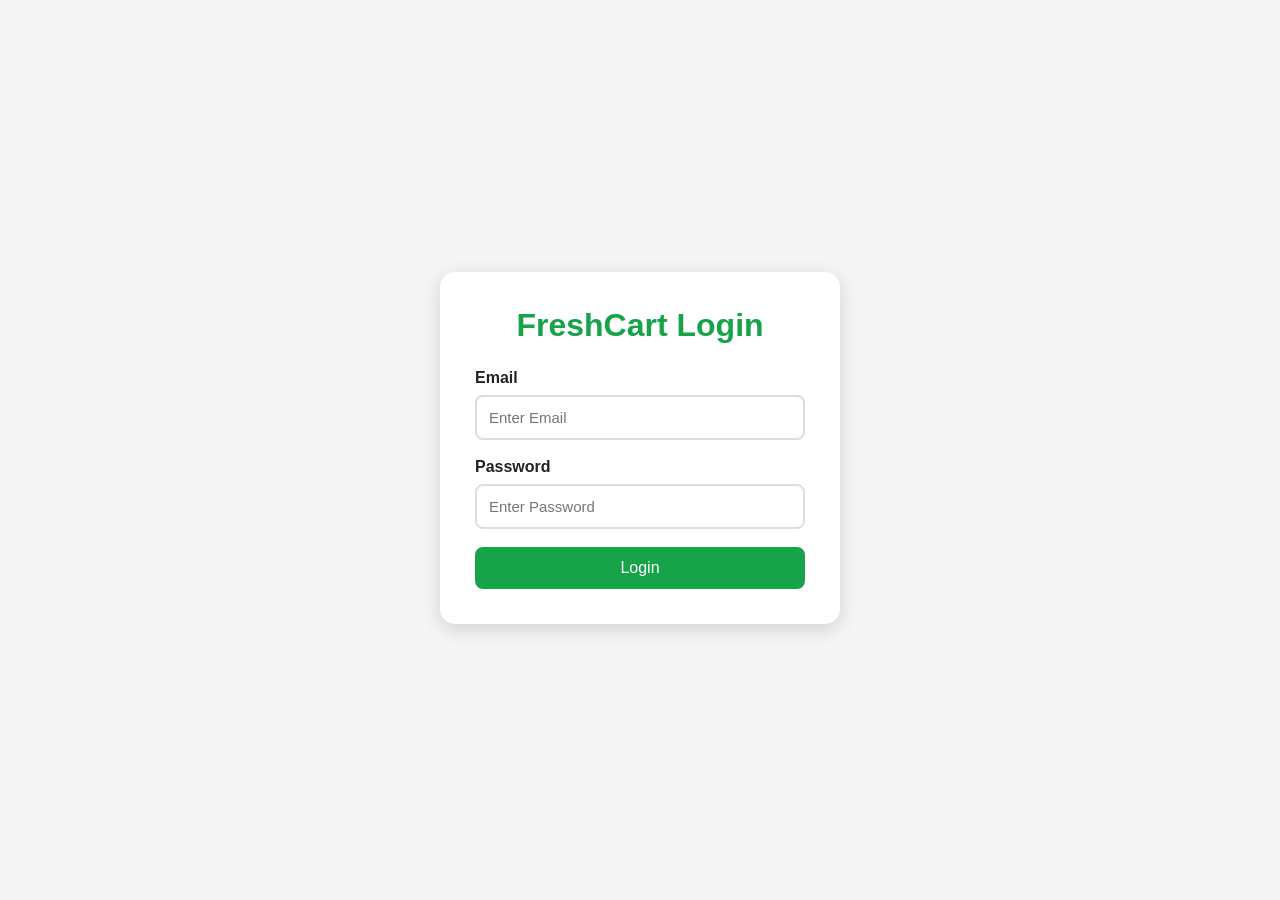
<file: index.html>
<!DOCTYPE html>
<html lang="en">
<head>
    <meta charset="UTF-8">
    <meta name="viewport" content="width=device-width, initial-scale=1.0">
    <title>FreshCart Grocery</title>

    <!-- External CSS -->
    <link rel="stylesheet" href="style.css">
</head>

<body>
    <script>
if (!localStorage.getItem("loggedInUser")) {
    window.location.href = "login.html";
}
</script>

    <!--  HEADER -->

    <header class="header">

        <!-- Logo -->
        <div class="logo-section">
            <img src="images/logo.png" alt="FreshCart Logo" class="logo">
        </div>

        <!-- Delivery Location -->
        <div class="location">
            <h4>Delivering to</h4>
            <p>Hyderabad</p>
        </div>

        <!-- Search -->
        <div class="search-box">
    <input
        type="text"
        id="searchInput"
        placeholder="Search groceries...">
</div>

<!-- My Orders -->
<a href="orders.html" class="orders-link">

    My Orders

</a>

<!-- Logged In User -->
<div class="user-email">

    <span id="loggedUser"></span>

</div>

<!-- Logout -->
<button id="logoutBtn">

    Logout

</button>

<!-- Cart -->
<div class="cart">
            <span class="cart-icon">🛒</span>
            <span id="cartCount">0</span>
        </div>

    </header>

    <!--  CATEGORY SECTION  -->

    <section
    class="category-section"
    id="categorySection">

</section>
    <!-- PRODUCT GRID  -->

    <main>

    <!-- Loading -->

    <div id="loading" class="loading">

        Loading products...

    </div>

    <!-- Error -->

    <div id="errorMessage" class="error-message">

        Failed to load products. Please try again.

    </div>

    <!-- Product Grid -->

    <div id="productGrid" class="product-grid">

    </div>

    <!-- No Products -->

    <div id="noProducts" class="no-products">

        No products found.

    </div>

</main>
<div id="successMessage" class="success-message">

    Order placed successfully!

</div>
    <!-- CART SUMMARY  -->

    <div id="cartSummary" class="cart-summary">

        <div class="cart-details">
            <h3>
                <span id="totalItems">0</span> Items
            </h3>

            <p>
                Total : ₹<span id="totalPrice">0</span>
            </p>
        </div>

        <button id="checkoutBtn">
            Proceed to Checkout
        </button>

    </div>

    <!-- External JavaScript -->
    <script src="script.js"></script>

</body>
</html>
</file>
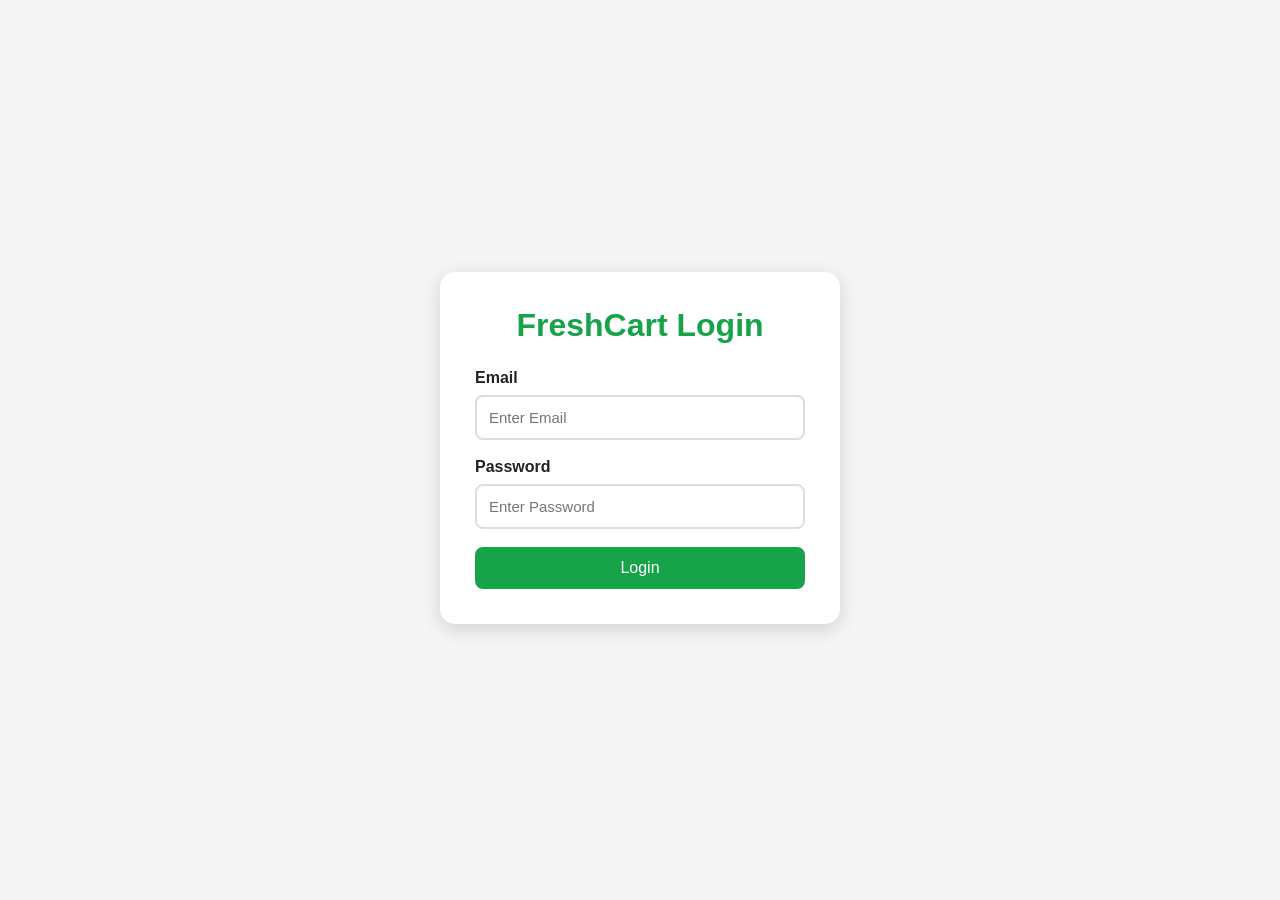
<file: login.html>
<!DOCTYPE html>
<html lang="en">
<head>
    <meta charset="UTF-8">
    <meta name="viewport" content="width=device-width, initial-scale=1.0">
    <title>Login - FreshCart</title>

    <link rel="stylesheet" href="style.css">
</head>
<body class="login-body">

<div class="login-container">

    <h1>FreshCart Login</h1>

    <div class="login-group">

        <label>Email</label>

        <input
            type="email"
            id="email"
            placeholder="Enter Email">

    </div>

    <div class="login-group">

        <label>Password</label>

        <input
            type="password"
            id="password"
            placeholder="Enter Password">

    </div>

    <button id="loginBtn">

        Login

    </button>

    <p id="loginError" class="login-error">

        Please enter email and password

    </p>

</div>

<script src="script.js"></script>

</body>
</html>
</file>
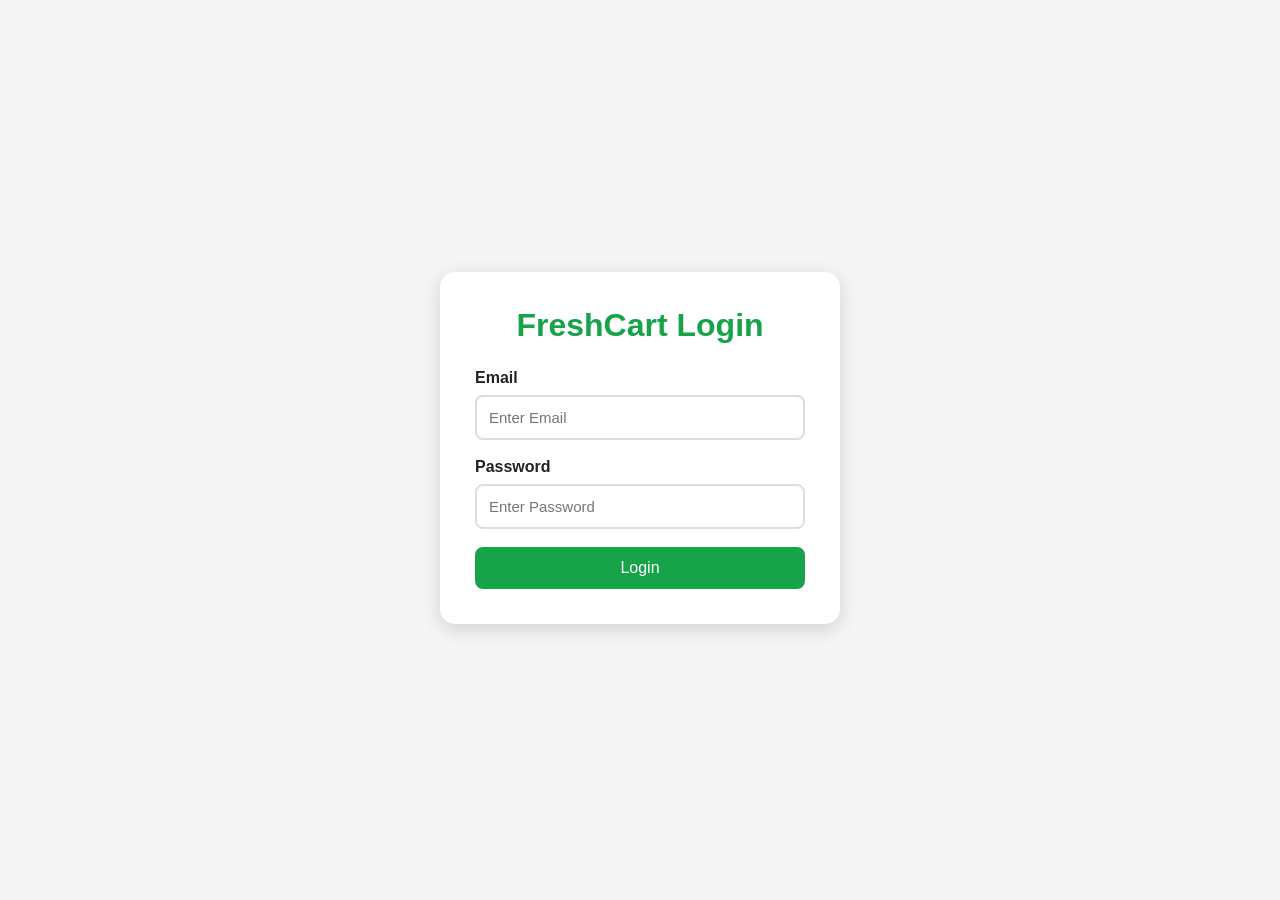
<file: orders.html>
<!DOCTYPE html>
<html lang="en">
<head>
    <meta charset="UTF-8">
    <meta name="viewport" content="width=device-width, initial-scale=1.0">
    <title>My Orders - FreshCart</title>

    <link rel="stylesheet" href="style.css">
</head>
<body>

    <!-- HEADER -->

    <header class="header">

        <div class="logo-section">

            <img src="images/logo.png" alt="FreshCart Logo" class="logo">

        </div>

        <h2>My Orders</h2>

    </header>

    <!-- ORDER HISTORY -->

    <main class="orders-page">

        <div id="ordersContainer">

            <!-- Orders will be displayed here -->

        </div>

        <div id="noOrders" class="no-products">

            No orders placed yet.

        </div>

        <button
            class="back-btn"
            onclick="window.location.href='index.html'">

            Back to Shop

        </button>

    </main>

    <script src="script.js"></script>

</body>
</html>
</file>
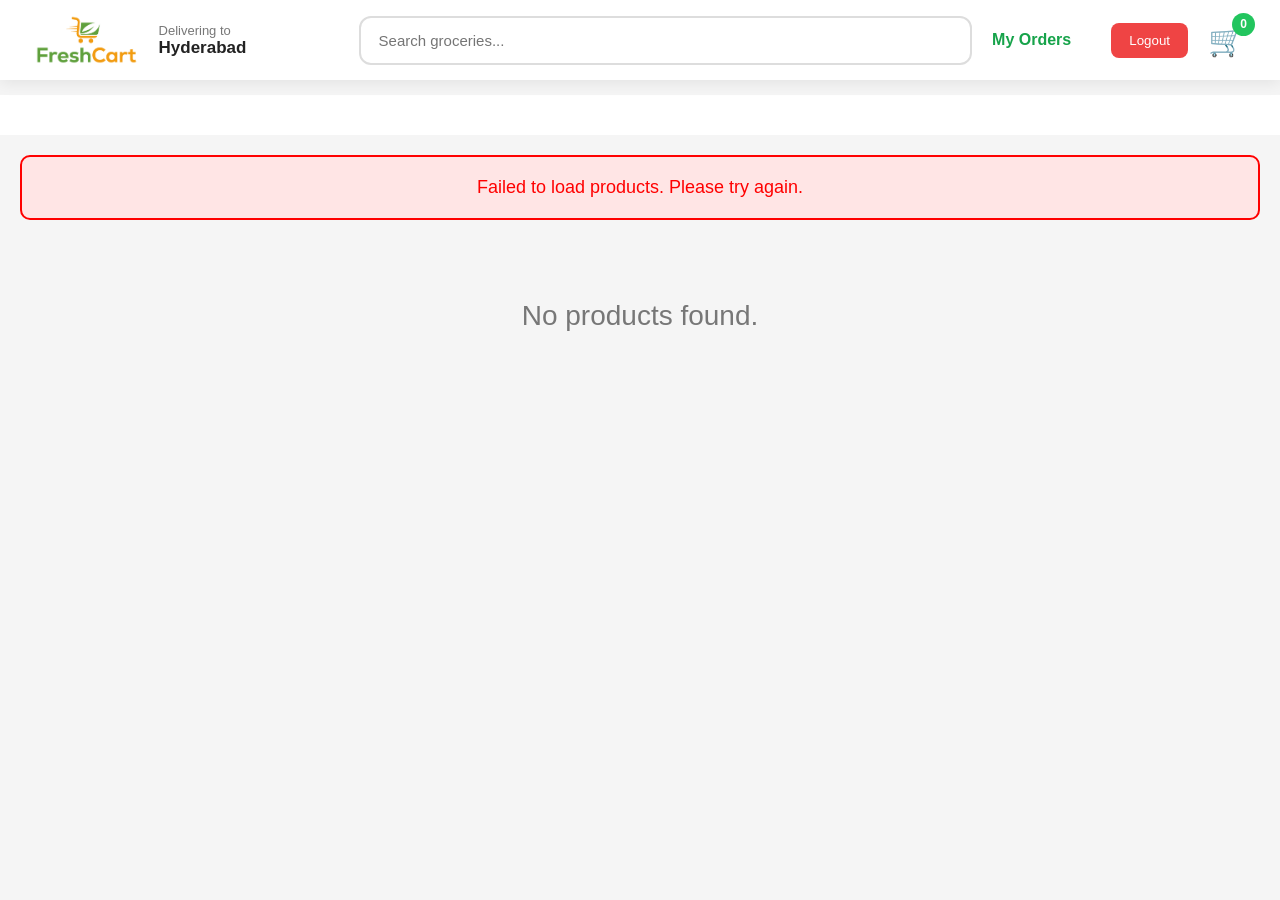
<file: shop.html>
<!DOCTYPE html>
<html lang="en">
<head>
    <meta charset="UTF-8">
    <meta name="viewport" content="width=device-width, initial-scale=1.0">
    <title>FreshCart Grocery</title>

    <!-- External CSS -->
    <link rel="stylesheet" href="style.css">
</head>

<body>

    <!--  HEADER -->

    <header class="header">

        <!-- Logo -->
        <div class="logo-section">
            <img src="images/logo.png" alt="FreshCart Logo" class="logo">
        </div>

        <!-- Delivery Location -->
        <div class="location">
            <h4>Delivering to</h4>
            <p>Hyderabad</p>
        </div>

        <!-- Search -->
        <div class="search-box">
    <input
        type="text"
        id="searchInput"
        placeholder="Search groceries...">
</div>

<!-- My Orders -->
<a href="orders.html" class="orders-link">

    My Orders

</a>

<!-- Logged In User -->
<div class="user-email">

    <span id="loggedUser"></span>

</div>

<!-- Logout -->
<button id="logoutBtn">

    Logout

</button>

<!-- Cart -->
<div class="cart">
            <span class="cart-icon">🛒</span>
            <span id="cartCount">0</span>
        </div>

    </header>

    <!--  CATEGORY SECTION  -->

    <section
    class="category-section"
    id="categorySection">

</section>
    <!-- PRODUCT GRID  -->

    <main>

    <!-- Loading -->

    <div id="loading" class="loading">

        Loading products...

    </div>

    <!-- Error -->

    <div id="errorMessage" class="error-message">

        Failed to load products. Please try again.

    </div>

    <!-- Product Grid -->

    <div id="productGrid" class="product-grid">

    </div>

    <!-- No Products -->

    <div id="noProducts" class="no-products">

        No products found.

    </div>

</main>
<div id="successMessage" class="success-message">

    Order placed successfully!

</div>
    <!-- CART SUMMARY  -->

    <div id="cartSummary" class="cart-summary">

        <div class="cart-details">
            <h3>
                <span id="totalItems">0</span> Items
            </h3>

            <p>
                Total : ₹<span id="totalPrice">0</span>
            </p>
        </div>

        <button id="checkoutBtn">
            Proceed to Checkout
        </button>

    </div>

    <!-- External JavaScript -->
    <script src="script.js"></script>

</body>
</html>
</file>
<file: style.css>
/*RESET*/

*{
    margin:0;
    padding:0;
    box-sizing:border-box;
   font-family: Arial, Helvetica, sans-serif;
}

html{
    scroll-behavior:smooth;
}

body{
    background:#f5f5f5;
    color:#222;
    padding-top:95px;
    padding-bottom:100px;
}

/*HEADER*/

.header{
    position:fixed;
    top:0;
    left:0;
    width:100%;
    height:80px;
    background:#ffffff;
    display:flex;
    align-items:center;
    justify-content:space-between;
    gap:20px;
    padding:0 35px;
    box-shadow:0 3px 15px rgba(0,0,0,.08);
    z-index:999;
}

.logo{
    height:50px;
    width:auto;
    display:block;
}

.cart-icon{
    font-size:30px;
}

.location{
    min-width:180px;
}

.location h4{
    font-size:13px;
    color:#777;
    font-weight:500;
}

.location p{
    font-size:17px;
    font-weight:600;
}

.search-box{
    flex:1;
}

.search-box input{
    width:100%;
    padding:14px 18px;
    border:2px solid #ddd;
    border-radius:12px;
    outline:none;
    font-size:15px;
    transition:.3s;
}

.search-box input:focus{
    border-color:#22c55e;
}

.cart{
    position:relative;
    cursor:pointer;
}

.cart i{
    font-size:30px;
    color:#333;
}

#cartCount{
    position:absolute;
    top:-10px;
    right:-10px;
    width:23px;
    height:23px;
    border-radius:50%;
    background:#22c55e;
    color:#fff;
    display:flex;
    align-items:center;
    justify-content:center;
    font-size:12px;
    font-weight:600;
}

/*CATEGORY SECTION*/

.category-section{
    background:#fff;
    padding:20px;
    display:flex;
    gap:15px;
    overflow-x:auto;
    white-space:nowrap;
    scrollbar-width:none;
}

.category-section::-webkit-scrollbar{
    display:none;
}

.category-btn{
    padding:12px 22px;
    border:none;
    border-radius:25px;
    background:#ececec;
    cursor:pointer;
    font-size:15px;
    transition:.3s;
    font-weight:500;
}

.category-btn:hover{
    background:#d7ffd7;
}

.category-btn.active{
    background:#22c55e;
    color:#fff;
}

/*PRODUCT GRID*/

.product-grid{
    max-width:1400px;
    margin:35px auto;
    padding:0 20px;
    display:grid;
    grid-template-columns:repeat(auto-fit,minmax(250px,1fr));
    gap:25px;
}

/*PRODUCT CARD*/

.product-card{
    background:#fff;
    border-radius:18px;
    overflow:hidden;
    box-shadow:0 8px 20px rgba(0,0,0,.08);
    transition:.35s;
    display:flex;
    flex-direction:column;
}

.product-card:hover{
    transform:translateY(-6px);
}

.product-card img{
    width:100%;
    height:200px;
    object-fit:cover;
}

.product-info{
    padding:18px;
}

.product-info h3{
    font-size:20px;
    margin-bottom:10px;
}

.weight{
    color:#777;
    font-size:15px;
    margin-bottom:12px;
}

.price-row{
    display:flex;
    justify-content:space-between;
    align-items:center;
}

/*PRICE*/

.price{
    color:#16a34a;
    font-size:22px;
    font-weight:700;
}

/*ADD BUTTON*/

.add-btn{
    border:none;
    background:#22c55e;
    color:#fff;
    padding:10px 22px;
    border-radius:10px;
    cursor:pointer;
    font-size:15px;
    transition:.3s;
}

.add-btn:hover{
    background:#16a34a;
}

/*QUANTITY CONTROLLER*/

.quantity{
    display:flex;
    align-items:center;
    gap:12px;
}

.quantity button{
    width:34px;
    height:34px;
    border:none;
    border-radius:50%;
    background:#22c55e;
    color:#fff;
    font-size:20px;
    cursor:pointer;
}

.quantity span{
    font-size:18px;
    font-weight:600;
}

/*NO PRODUCTS*/

.no-products{
    display:none;
    text-align:center;
    font-size:28px;
    color:#777;
    margin-top:80px;
}

/* CART SUMMARY*/

.cart-summary{
    position:fixed;
    bottom:0;
    left:0;
    width:100%;
    background:#16a34a;
    color:#fff;
    display:none;
    justify-content:space-between;
    align-items:center;
    padding:18px 35px;
    box-shadow:0 -5px 15px rgba(0,0,0,.15);
    z-index:1000;
    animation:slideUp .4s ease;
}

.cart-details{
    display:flex;
    flex-direction:column;
    gap:5px;
}

.cart-details h3{
    font-size:20px;
    font-weight:600;
}

.cart-details p{
    font-size:16px;
}

#checkoutBtn{
    border:none;
    background:#fff;
    color:#16a34a;
    padding:14px 24px;
    border-radius:10px;
    font-size:16px;
    font-weight:600;
    cursor:pointer;
    transition:.3s;
}

#checkoutBtn:hover{
    background:#f3f3f3;
    transform:scale(1.03);
}

/*ANIMATIONS*/

@keyframes slideUp{
    from{
        transform:translateY(100%);
        opacity:0;
    }

    to{
        transform:translateY(0);
        opacity:1;
    }
}

@keyframes fadeIn{
    from{
        opacity:0;
        transform:translateY(15px);
    }

    to{
        opacity:1;
        transform:translateY(0);
    }
}

.product-card{
    animation:fadeIn .4s ease;
}


/*MOBILE RESPONSIVE*/

@media (max-width:768px){

.header{

    height:auto;
    flex-wrap:wrap;
    padding:12px 15px;
    gap:12px;

}

.logo-section{

    width:40%;

}

.logo{

    height:42px;

}

.location{

    width:40%;
    min-width:auto;

}

.location h4{

    font-size:11px;

}

.location p{

    font-size:18px;

}

.cart{

    width:10%;
    text-align:right;

}

.search-box{

    width:100%;
    order:4;

}

.search-box input{

    width:100%;
    font-size:14px;
    padding:12px;

}

body{

    padding-top:145px;

}

/* Remaining mobile CSS */

.category-section{

    padding:15px 10px;
    gap:10px;

}

.category-btn{

    font-size:14px;
    padding:10px 18px;

}

.product-grid{

    padding:15px;
    gap:18px;

}

.product-card img{

    height:180px;

}

.cart-summary{

    padding:15px;

}

#checkoutBtn{

    padding:12px 18px;
    font-size:14px;

}

}


/* LARGE SCREENS*/

@media(min-width:1400px){

.product-grid{

    grid-template-columns:repeat(4,1fr);

}

}

/* SCROLLBAR */

::-webkit-scrollbar{

    width:8px;

}

::-webkit-scrollbar-track{

    background:#ececec;

}

::-webkit-scrollbar-thumb{

    background:#22c55e;
    border-radius:10px;

}

::-webkit-scrollbar-thumb:hover{

    background:#16a34a;

}

/* LOGIN PAGE */

.login-body{
    background:#f5f5f5;
    display:flex;
    justify-content:center;
    align-items:center;
    min-height:100vh;
}

.login-container{
    width:100%;
    max-width:400px;
    background:#fff;
    padding:35px;
    border-radius:15px;
    box-shadow:0 5px 20px rgba(0,0,0,.15);
}

.login-container h1{
    text-align:center;
    margin-bottom:25px;
    color:#16a34a;
}

.login-group{
    margin-bottom:18px;
}

.login-group label{
    display:block;
    margin-bottom:8px;
    font-weight:600;
}

.login-group input{
    width:100%;
    padding:12px;
    border:2px solid #ddd;
    border-radius:8px;
    font-size:15px;
}

.login-group input:focus{
    border-color:#16a34a;
    outline:none;
}

#loginBtn{
    width:100%;
    padding:12px;
    border:none;
    background:#16a34a;
    color:#fff;
    font-size:16px;
    border-radius:8px;
    cursor:pointer;
    transition:.3s;
}

#loginBtn:hover{
    background:#15803d;
}

.login-error{
    color:red;
    margin-top:15px;
    text-align:center;
    display:none;
}

/* HEADER UPDATES */

.orders-link{
    text-decoration:none;
    color:#16a34a;
    font-weight:600;
}

.orders-link:hover{
    text-decoration:underline;
}

.user-email{
    font-size:14px;
    font-weight:600;
    color:#333;
}

#logoutBtn{
    border:none;
    background:#ef4444;
    color:#fff;
    padding:10px 18px;
    border-radius:8px;
    cursor:pointer;
}

#logoutBtn:hover{
    background:#dc2626;
}

/* ORDERS PAGE */


.orders-page{
    max-width:900px;
    margin:40px auto;
    padding:20px;
}

.order-card{
    background:#fff;
    border-radius:12px;
    padding:20px;
    margin-bottom:20px;
    box-shadow:0 4px 12px rgba(0,0,0,.08);
}

.order-card h3{
    color:#16a34a;
    margin-bottom:10px;
}

.order-card p{
    margin:6px 0;
}

.order-item{
    display:flex;
    justify-content:space-between;
    padding:6px 0;
    border-bottom:1px solid #eee;
}

.back-btn{
    margin-top:20px;
    padding:12px 20px;
    border:none;
    background:#16a34a;
    color:#fff;
    border-radius:8px;
    cursor:pointer;
}

.back-btn:hover{
    background:#15803d;
}


/* MOBILE */


@media(max-width:768px){

    .header{
        flex-wrap:wrap;
        height:auto;
        padding:15px;
    }

    .orders-link,
    .user-email,
    #logoutBtn{
        margin-top:10px;
    }

    .login-container{
        margin:20px;
    }

    .order-item{
        flex-direction:column;
        gap:5px;
    }
}
/* SUCCESS MESSAGE */

.success-message{

    display:none;
    position:fixed;
    bottom:90px;
    left:50%;
    transform:translateX(-50%);
    background:#16a34a;
    color:#fff;
    padding:15px 30px;
    border-radius:10px;
    font-size:18px;
    font-weight:600;
    z-index:2000;

}
/* LOADING */

.loading{

    display:none;
    text-align:center;
    font-size:24px;
    font-weight:bold;
    color:#16a34a;
    padding:40px;

}

/* ERROR */

.error-message{

    display:none;
    text-align:center;
    color:red;
    border:2px solid red;
    background:#ffe5e5;
    padding:20px;
    margin:20px;
    border-radius:10px;
    font-size:18px;

}

/* RATING */

.rating{

    margin-top:8px;
    color:#f59e0b;
    font-size:15px;
    font-weight:600;

}
</file>
